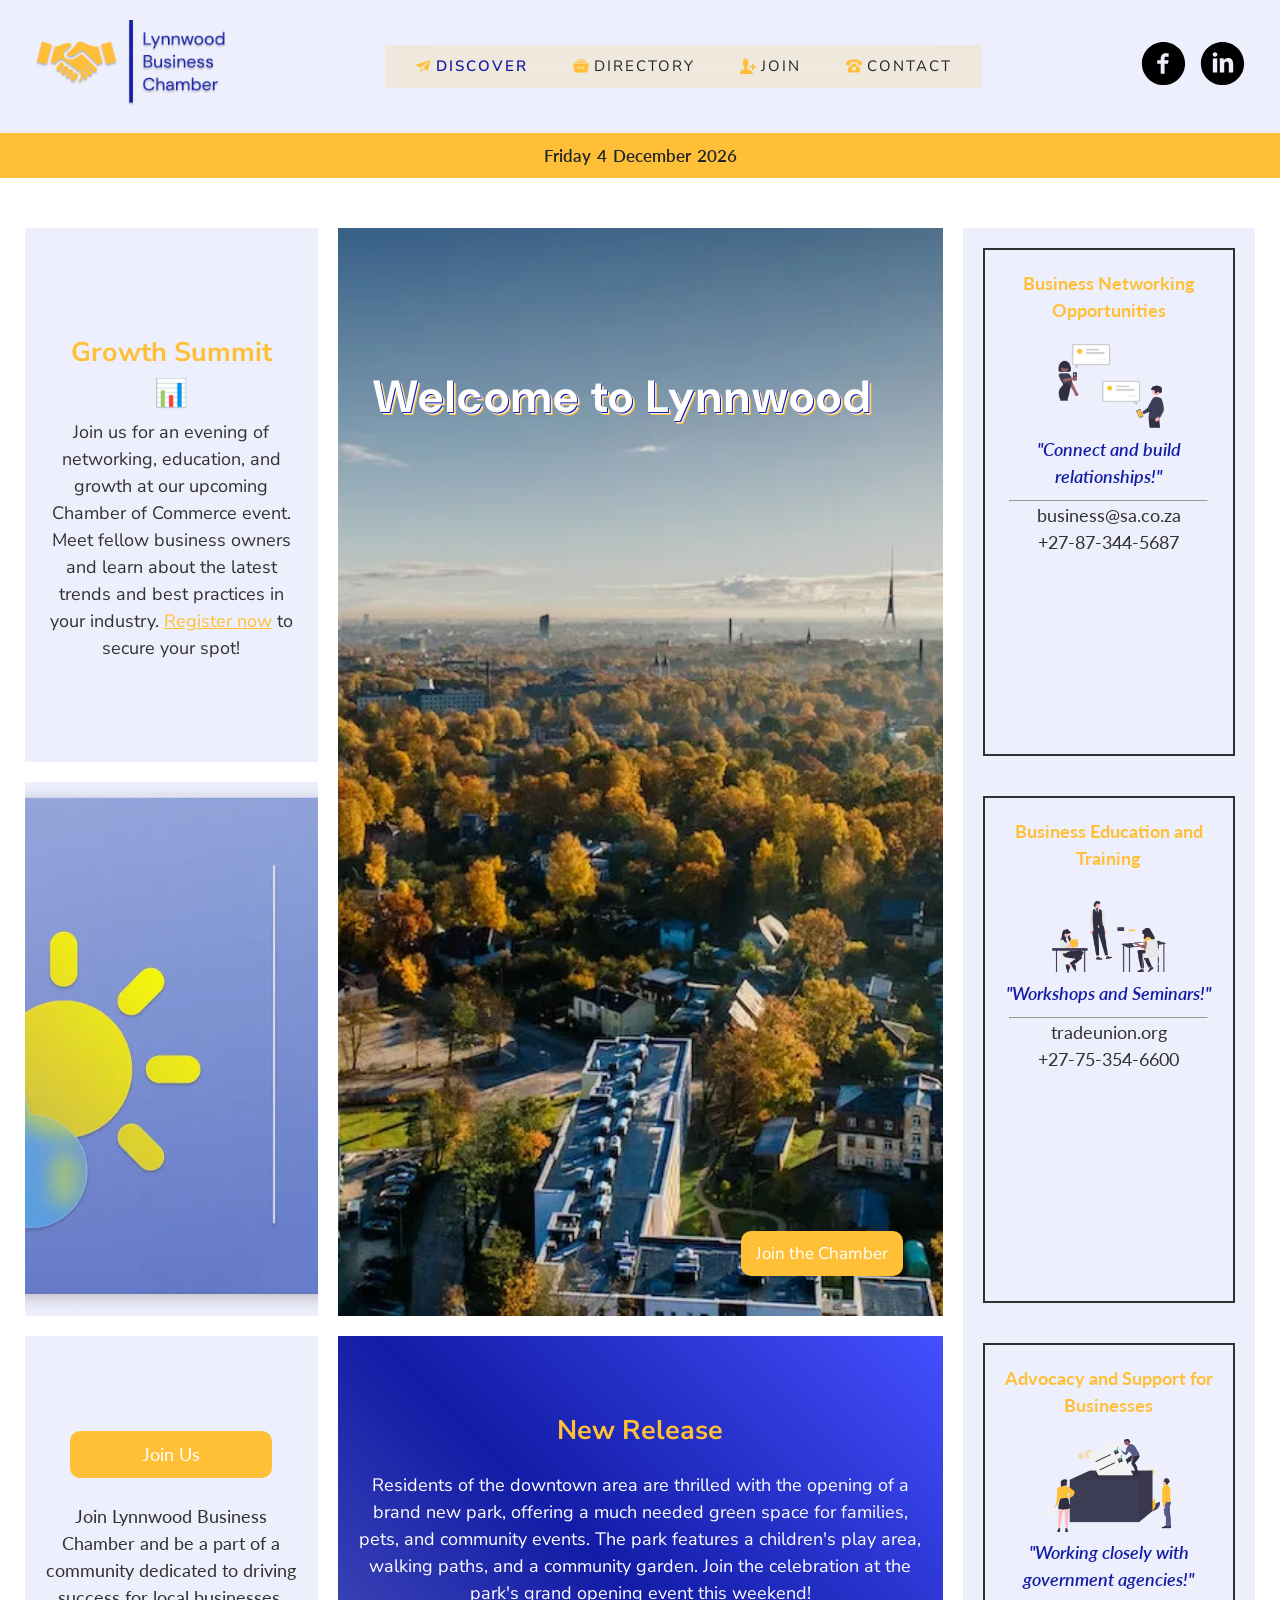
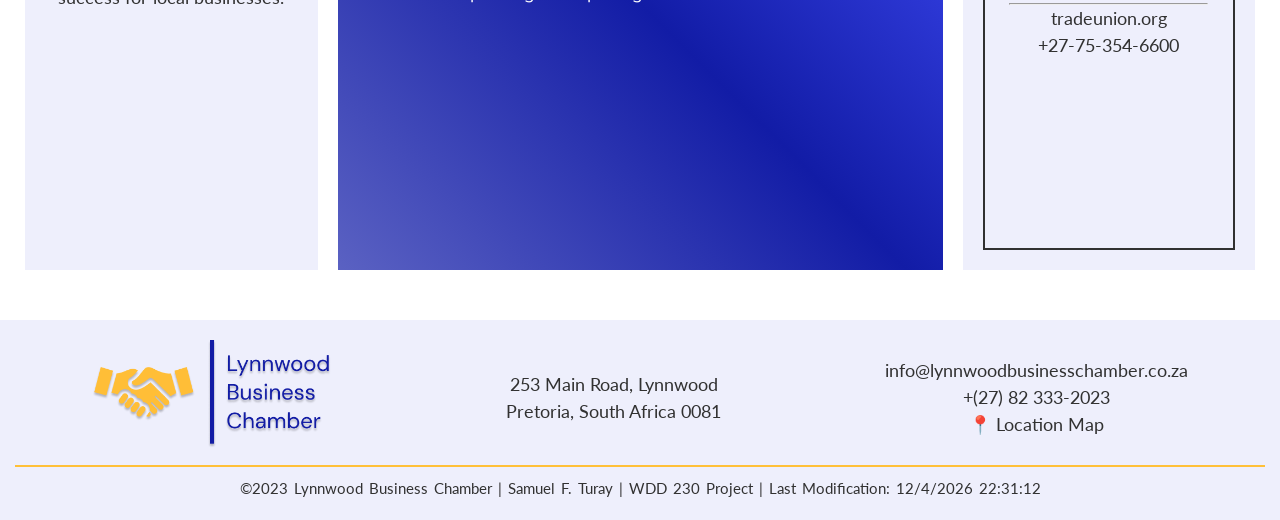
<file: chamber/index.html>
<!DOCTYPE html>
<html lang="en">

<head>
    <meta charset="UTF-8">
    <meta http-equiv="X-UA-Compatible" content="IE=edge">
    <meta name="viewport" content="width=device-width, initial-scale=1.0">
    <title>Lynnwood Business Chamber | Your one stop Chamber of Commerce online resource. </title>
    <meta name="description"
        content="The Lynnwood Business Chamber, is a one stop Chamber of Commerce online resource platform, that not only carters for the Lynnwood community, but spreads nation wide and internationally. Lynnwood Business Chamber mission, is to promote economic development, support the growth of local businesses, and advocate for pro-business policies in our community. We provide a wide range of resources, including networking events, educational opportunities, and support for small businesses. ">

    <link rel="apple-touch-icon" sizes="180x180" href="apple-touch-icon.png">
    <link rel="icon" type="image/png" sizes="32x32" href="favicon-32x32.png">
    <link rel="icon" type="image/png" sizes="16x16" href="favicon-16x16.png">
    <link rel="manifest" href="site.webmanifest">
    <link rel="preconnect" href="https://fonts.gstatic.com" crossorigin />
    <link href="https://fonts.googleapis.com/css2?family=DM+Sans&family=Lato&family=Nunito+Sans&display=swap"
        rel="stylesheet" />
    <link rel="stylesheet" href="styles/base.css">
    <link rel="stylesheet" href="styles/medium.css">
    <link rel="stylesheet" href="styles/large.css">
</head>

<body>
    <div class="pop show"> 🤝 Come join us for the chamber meet and greet Wednesday at 7:00 p.m </div>
    <header>
        <div class="logo-box">
            <a href="index.html"><img class="logo" src="images/logo.png" width="454" alt="logo image"></a>
        </div>

        <!-- I created this button because I want to add some animation to the hamburger menu when clicked. That can't be achieve with a image. I created the button using svg instead the of ::before and ::after psuedo-element. I prefer it this way -->
        <button class="mobile-nav" aria-controls="primary-navigation" aria-expanded="false">
            <svg class="hamburger" viewBox="0 0 100 100" width="40">
                <rect class="top ham-bar" width="80" height="10" x="10" y="30" rx="5">
                </rect>

                <rect class="middle ham-bar" width="80" height="10" x="10" y="50" rx="5">
                </rect>

                <rect class="bottom ham-bar" width="80" height="10" x="10" y="70" rx="5">
                </rect>
            </svg>
        </button>

        <nav id="primary-navigation" class="primary-navigation" data-visible="false">
            <ul>
                <li class="active">
                    <a href="#">
                        <svg class="navi-icon">
                            <use xlink:href="images/sprite.svg#icon-paper-plane"></use>
                        </svg>
                        <span>Discover</span></a>
                </li>
                <li>
                    <a href="#">
                        <svg class="navi-icon">
                            <use xlink:href="images/sprite.svg#icon-archive"></use>
                        </svg>
                        <span>Directory</span></a>
                </li>
                <li>
                    <a href="#">
                        <svg class="navi-icon">
                            <use xlink:href="images/sprite.svg#icon-add-user"></use>
                        </svg>
                        <span>Join</span></a>
                </li>
                <li>
                    <a href="#">
                        <svg class="navi-icon">
                            <use xlink:href="images/sprite.svg#icon-old-phone"></use>
                        </svg>
                        <span>Contact</span></a>
                </li>

            </ul>
        </nav>
        <div class="social">
            <svg class="social-icon">
                <use xlink:href="images/sprite.svg#icon-facebook-with-circle"></use>
            </svg>
            <svg class="social-icon">
                <use xlink:href="images/sprite.svg#icon-linkedin-with-circle"></use>
            </svg>
        </div>

    </header>


    <div class="top-date">
        <p id="top-date"></p>
    </div>
    <!-- I used the h1 and h3 tag as placeholder element for the different sections. The reason behind this, is for semantic html. -->
    <main class="grid-main">
        <section class="hero">
            <h1>Welcome to Lynnwood</h1>
            <a href="#" class="cta">Join the Chamber</a>
        </section>
        <section class="event">
            <h2>Growth Summit 📊</h2>
            <p>Join us for an evening of networking, education, and growth at our upcoming Chamber of Commerce event.
                Meet fellow business owners and learn about the latest trends and best practices in your industry. <a
                    href="#">Register now</a> to secure your spot!</p>
        </section>
        <section class="spotlight">
            <div class="spotlight-box">
                <h4>Business Networking Opportunities</h4>

                <div class="spotlight-img-box">
                    <img src="images/networking.webp" width="726" alt="Cartoon image of social media networking"
                        class="spotlight-img">
                </div>
                <p class="caption">
                    "Connect and build relationships!"
                </p>
                <hr>
                <p class="info">business@sa.co.za <br> +27-87-344-5687</p>
            </div>
            <div class="spotlight-box">
                <h4>Business Education and Training</h4>

                <div class="spotlight-img-box">
                    <img src="images/learning.webp" width="726" alt="Cartoon image of social media networking"
                        class="spotlight-img">
                </div>
                <p class="caption">
                    "Workshops and Seminars!"
                </p>
                <hr>
                <p class="info">tradeunion.org <br> +27-75-354-6600</p>
            </div>

            <div class="spotlight-box">
                <h4>Advocacy and Support for Businesses</h4>

                <div class="spotlight-img-box">
                    <img src="images/advocacy.webp" width="726" alt="Cartoon image of social media networking"
                        class="spotlight-img">
                </div>
                <p class="caption">
                    "Working closely with government agencies!"
                </p>
                <hr>
                <p class="info">tradeunion.org <br> +27-75-354-6600</p>
            </div>
        </section>
        <section class="weather">
            <!-- <h2>Weather</h2> -->
        </section>
        <section class="join">
            <a href="#"> Join Us</a>
            <p>Join Lynnwood Business Chamber and be a part of a community dedicated to driving success for local
                businesses.</p>
        </section>
        <section class="new-release">
            <h2>New Release</h2>
            <p>Residents of the downtown area are thrilled with the opening of a brand new park, offering a much needed
                green space for families, pets, and community events. The park features a children's play area, walking
                paths, and a community garden. Join the celebration at the park's grand opening event this weekend!</p>
        </section>
    </main>

    <!-- In the footer, there are nested divs, and the parent div (footer-flex-box) get the display flex to it. -->
    <footer>
        <div class="footer-flex-box">
            <div class="footer-logo-box">
                <img src="images/logo.png" alt="Lynnwood Business Chamber Logo" class="footer-logo">
            </div>
            <div class="address-box">
                <p>253 Main Road, Lynnwood</p>
                <p>Pretoria, South Africa 0081</p>
            </div>
            <div class="contact-box">
                <p>info@lynnwoodbusinesschamber.co.za</p>
                <p>+(27) 82 333-2023</p>
                <p>📍 Location Map</p>
            </div>
        </div>
        <p>&copy;2023 Lynnwood Business Chamber | Samuel F. Turay | WDD 230 Project | Last Modification: <span
                id="date"></span></p>
    </footer>
    <script src="scripts/chamber.js"></script>
</body>

</html>
</file>
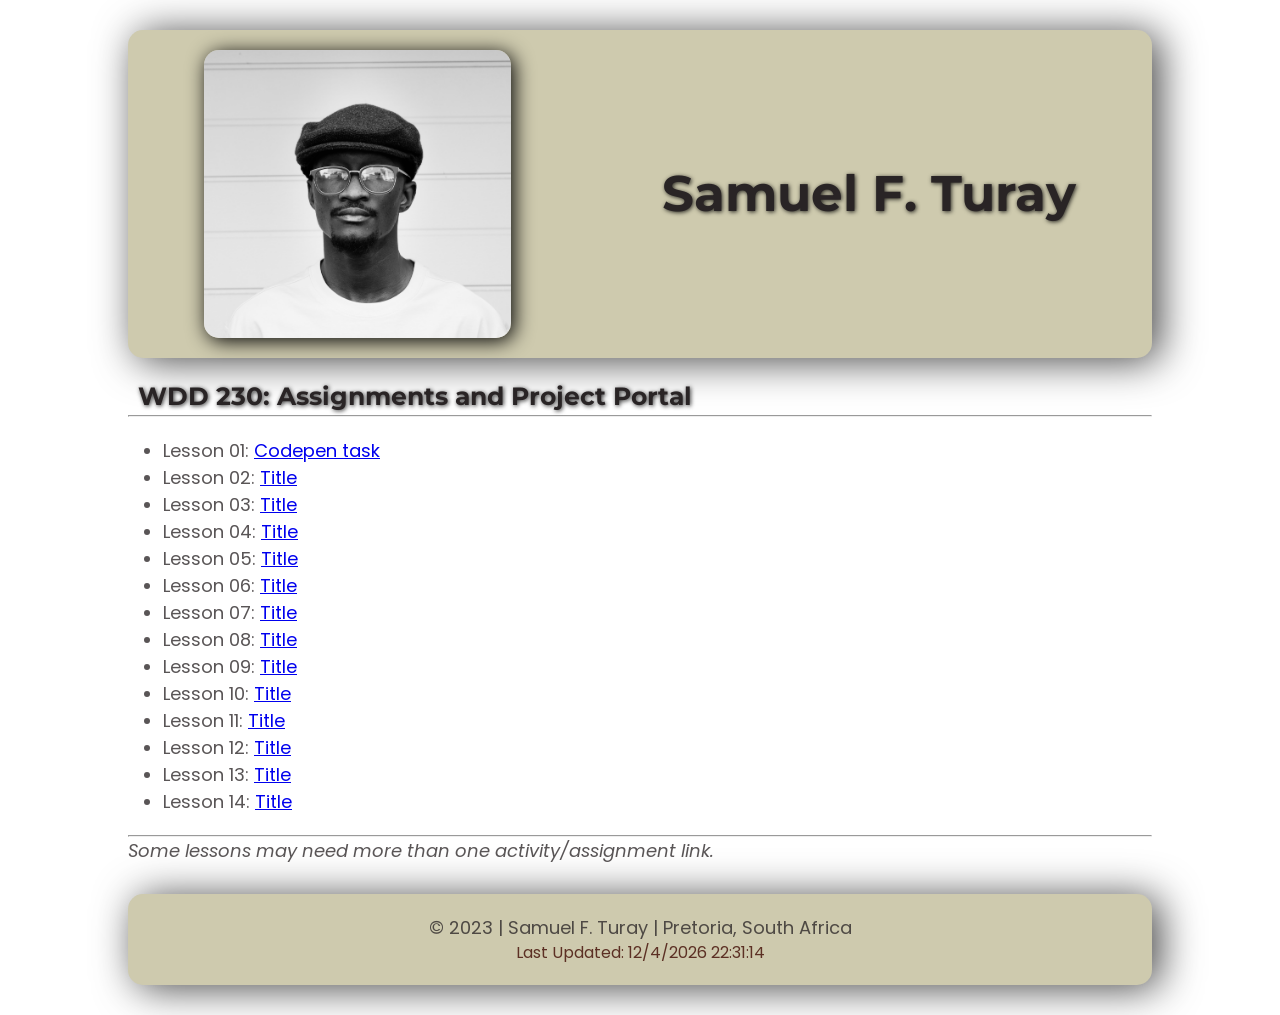
<file: homeportal/index.html>
<!DOCTYPE html>
<html lang="en">
  <head>
    <meta charset="UTF-8" />
    <meta name="viewport" content="width=device-width, initial-scale=1.0" />
    <title>Samuel Turay Home Portal</title>
    <meta
      name="description"
      content="Samuel Turay Home Portal for Web Frontend Web-development WDD230 (Winter Semester)"
    />
    <link rel="stylesheet" href="styles/styles.css" />
  </head>

  <body>
    <header>
      <img
        class="auhtor-img"
        src="images/WEB-1-4.jpg"
        alt="Image of the author"
      />
      <h1>Samuel F. Turay</h1>
    </header>

    <main>
      <section class="list-link">
        <h2>WDD 230: Assignments and Project Portal</h2>
        <hr />
        <ul class="links">
          <li class="weeks week2">
            Lesson 01:
            <a
              href="https://codepen.io/KoiMonga/pen/WNKxExb"
              target="_blank"
              rel=""
            >
              Codepen task
            </a>
          </li>
          <li class="weeks week2">
            Lesson 02:
            <a href="./" target="_blank" rel="">Title</a>
          </li>
          <li class="weeks week3">
            Lesson 03:
            <a href="./" target="_blank" rel="">Title</a>
          </li>
          <li class="weeks week4">
            Lesson 04:
            <a href="./" target="_blank" rel="">Title</a>
          </li>
          <li class="weeks week5">
            Lesson 05:
            <a href="./" target="_blank" rel="">Title</a>
          </li>
          <li class="weeks week6">
            Lesson 06:
            <a href="./" target="_blank" rel="">Title</a>
          </li>
          <li class="weeks week7">
            Lesson 07:
            <a href="./" target="_blank" rel="">Title</a>
          </li>
          <li class="weeks week8">
            Lesson 08:
            <a href="./" target="_blank" rel="">Title</a>
          </li>
          <li class="weeks week9">
            Lesson 09:
            <a href="./" target="_blank" rel="">Title</a>
          </li>
          <li class="weeks week10">
            Lesson 10:
            <a href="./" target="_blank" rel="">Title</a>
          </li>
          <li class="weeks week11">
            Lesson 11:
            <a href="./" target="_blank" rel="">Title</a>
          </li>
          <li class="weeks week12">
            Lesson 12:
            <a href="./" target="_blank" rel="">Title</a>
          </li>
          <li class="weeks week13">
            Lesson 13:
            <a href="./" target="_blank" rel="">Title</a>
          </li>
          <li class="weeks week14">
            Lesson 14:
            <a href="./" target="_blank" rel="">Title</a>
          </li>
        </ul>
        <hr />
        <p>
          <em>Some lessons may need more than one activity/assignment link.</em>
        </p>
      </section>
    </main>
    <footer>
      <p>&copy; 2023 | Samuel F. Turay | Pretoria, South Africa</p>
      <p class="update-date">
        Last Updated:
        <span class="date"></span>
      </p>
    </footer>

    <script src="scripts/homePortal.js"></script>
  </body>
</html>
</file>
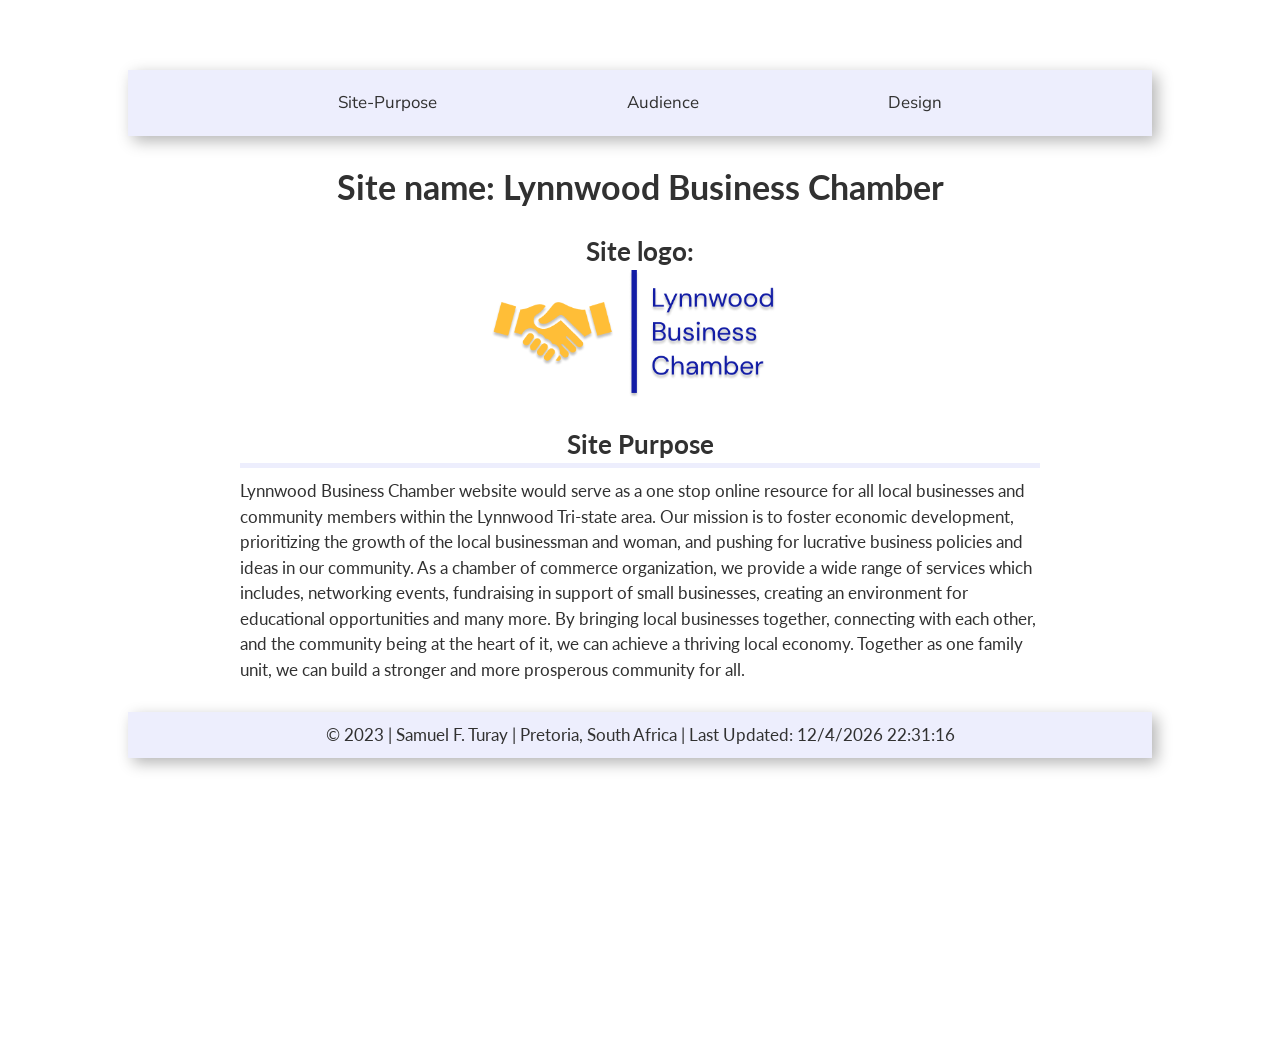
<file: lesson3/index.html>
<!DOCTYPE html>
<html lang="en">

<head>
  <meta charset="UTF-8" />
  <meta http-equiv="X-UA-Compatible" content="IE=edge" />
  <meta name="viewport" content="width=device-width, initial-scale=1.0" />
  <title>Site Plan | Lynnwood Business Chamber</title>
  <meta name="description"
    content="This is the site plan for the Chamber of Commerce website. It has link to the other aspects of the website planning." />
  <link rel="preconnect" href="https://fonts.googleapis.com" />
  <link rel="preconnect" href="https://fonts.gstatic.com" crossorigin />
  <link href="https://fonts.googleapis.com/css2?family=DM+Sans&family=Lato&family=Nunito+Sans&display=swap"
    rel="stylesheet" />
  <link rel="stylesheet" href="styles/base.css" />
  <link rel="stylesheet" href="styles/medium.css" />
  <link rel="stylesheet" href="styles/large.css" />
</head>

<body>
  <header>
    <nav>
      <a href="index.html" class="nav-links">Site-Purpose</a>
      <a href="target-audience.html" class="nav-links">Audience</a>
      <a href="design.html" class="nav-links">Design</a>
    </nav>
  </header>

  <main class="main">
    <div class="title-box">
      <h1>
        Site name:
        <span>Lynnwood Business Chamber</span>
      </h1>
      <h2>
        Site logo:
       </h2>
      <img class="logo" src="images/logo.png" alt="image of the Lynnwood Business Chamber logo" width="454"/>
    </div>

    <div class="summary-box">
      <h2>Site Purpose</h2>

      <p>
        Lynnwood Business Chamber website would serve as a one stop online
        resource for all local businesses and community members within the
        Lynnwood Tri-state area. Our mission is to foster economic
        development, prioritizing the growth of the local businessman and
        woman, and pushing for lucrative business policies and ideas in our
        community. As a chamber of commerce organization, we provide a wide
        range of services which includes, networking events, fundraising in
        support of small businesses, creating an environment for educational
        opportunities and many more. By bringing local businesses together,
        connecting with each other, and the community being at the heart of
        it, we can achieve a thriving local economy. Together as one family
        unit, we can build a stronger and more prosperous community for all.
      </p>
    </div>
  </main>

  <footer>
    <p>
      &copy; 2023 | Samuel F. Turay | Pretoria, South Africa | Last Updated:
      <span id="date"></span>
    </p>
  </footer>
  <script src="scripts/sitemap.js"></script>
</body>

</html>
</file>
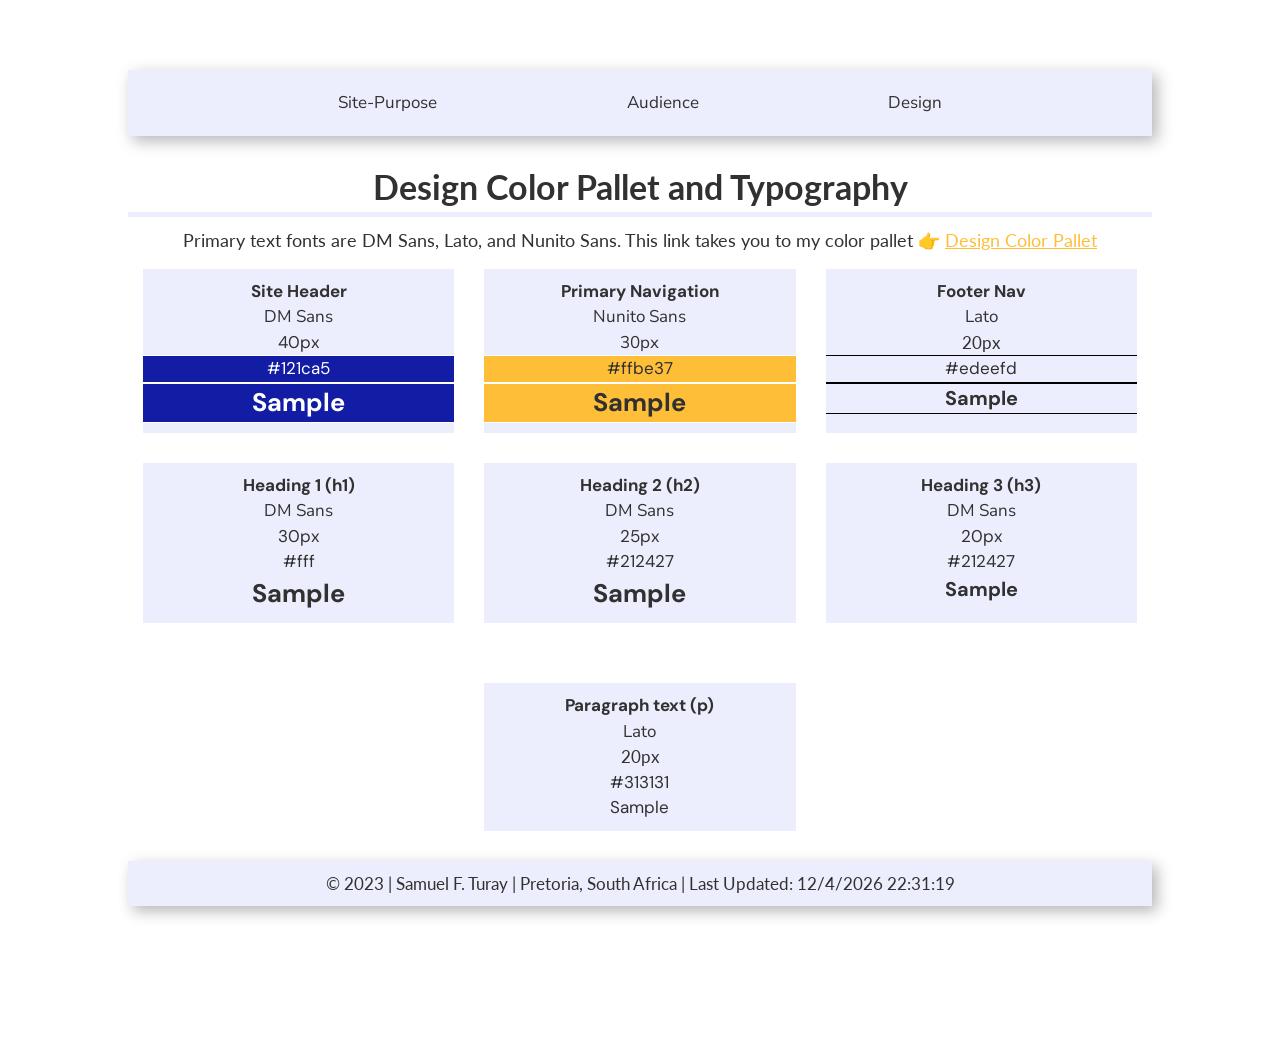
<file: lesson3/design.html>
<!DOCTYPE html>
<html lang="en">
  <head>
    <meta charset="UTF-8" />
    <meta http-equiv="X-UA-Compatible" content="IE=edge" />
    <meta name="viewport" content="width=device-width, initial-scale=1.0" />
    <title>Design | Color pallet and Typography</title>
    <meta
      name="description"
      content="This is the target-audience for the Chamber of Commerce website. It has link to the other aspects of the website planning."
    />
    <link rel="preconnect" href="https://fonts.googleapis.com" />
    <link rel="preconnect" href="https://fonts.gstatic.com" crossorigin />
    <link
      href="https://fonts.googleapis.com/css2?family=DM+Sans&family=Lato&family=Nunito+Sans&display=swap"
      rel="stylesheet"
    />
    <link rel="stylesheet" href="styles/base.css" />
    <link rel="stylesheet" href="styles/medium.css" />
    <link rel="stylesheet" href="styles/large.css" />
  </head>

  <body>
    <header>
      <nav>
        <a href="index.html" class="nav-links">Site-Purpose</a>
        <a href="target-audience.html" class="nav-links">Audience</a>
        <a href="design.html" class="nav-links">Design</a>
      </nav>
    </header>

    <main class="design">
      <h1>Design Color Pallet and Typography</h1>
      <p>
        Primary text fonts are DM Sans, Lato, and Nunito Sans.
        <span>
          This link takes you to my color pallet 👉
          <a
            href="https://coolors.co/121ca5-ffbe37-edeefd-ffffff"
            target="_blank"
          >
            Design Color Pallet
          </a>
        </span>
      </p>
      <div class="grid-box">
        <section>
          <h4>Site Header</h4>
          <p>DM Sans</p>
          <p>40px</p>
          <p>#121ca5</p>
          <h1>Sample</h1>
        </section>
        <section>
          <h4>Primary Navigation</h4>
          <p>Nunito Sans</p>
          <p>30px</p>
          <p>#ffbe37</p>
          <h2>Sample</h2>
        </section>
        <section>
          <h4>Footer Nav</h4>
          <p>Lato</p>
          <p>20px</p>
          <p>#edeefd</p>
          <h3>Sample</h3>
        </section>

        <section>
          <h4>Heading 1 (h1)</h4>
          <p>DM Sans</p>
          <p>30px</p>
          <p>#fff</p>
          <h1>Sample</h1>
        </section>
        <section>
          <h4>Heading 2 (h2)</h4>
          <p>DM Sans</p>
          <p>25px</p>
          <p>#212427</p>
          <h2>Sample</h2>
        </section>
        <section>
          <h4>Heading 3 (h3)</h4>
          <p>DM Sans</p>
          <p>20px</p>
          <p>#212427</p>
          <h3>Sample</h3>
        </section>
        <section>
          <h4>Paragraph text (p)</h4>
          <p>Lato</p>
          <p>20px</p>
          <p>#313131</p>
          <p>Sample</p>
        </section>
      </div>
    </main>

    <footer>
      <p>
        &copy; 2023 | Samuel F. Turay | Pretoria, South Africa | Last Updated:
        <span id="date"></span>
      </p>
    </footer>
    <script src="scripts/sitemap.js"></script>
  </body>
</html>
</file>
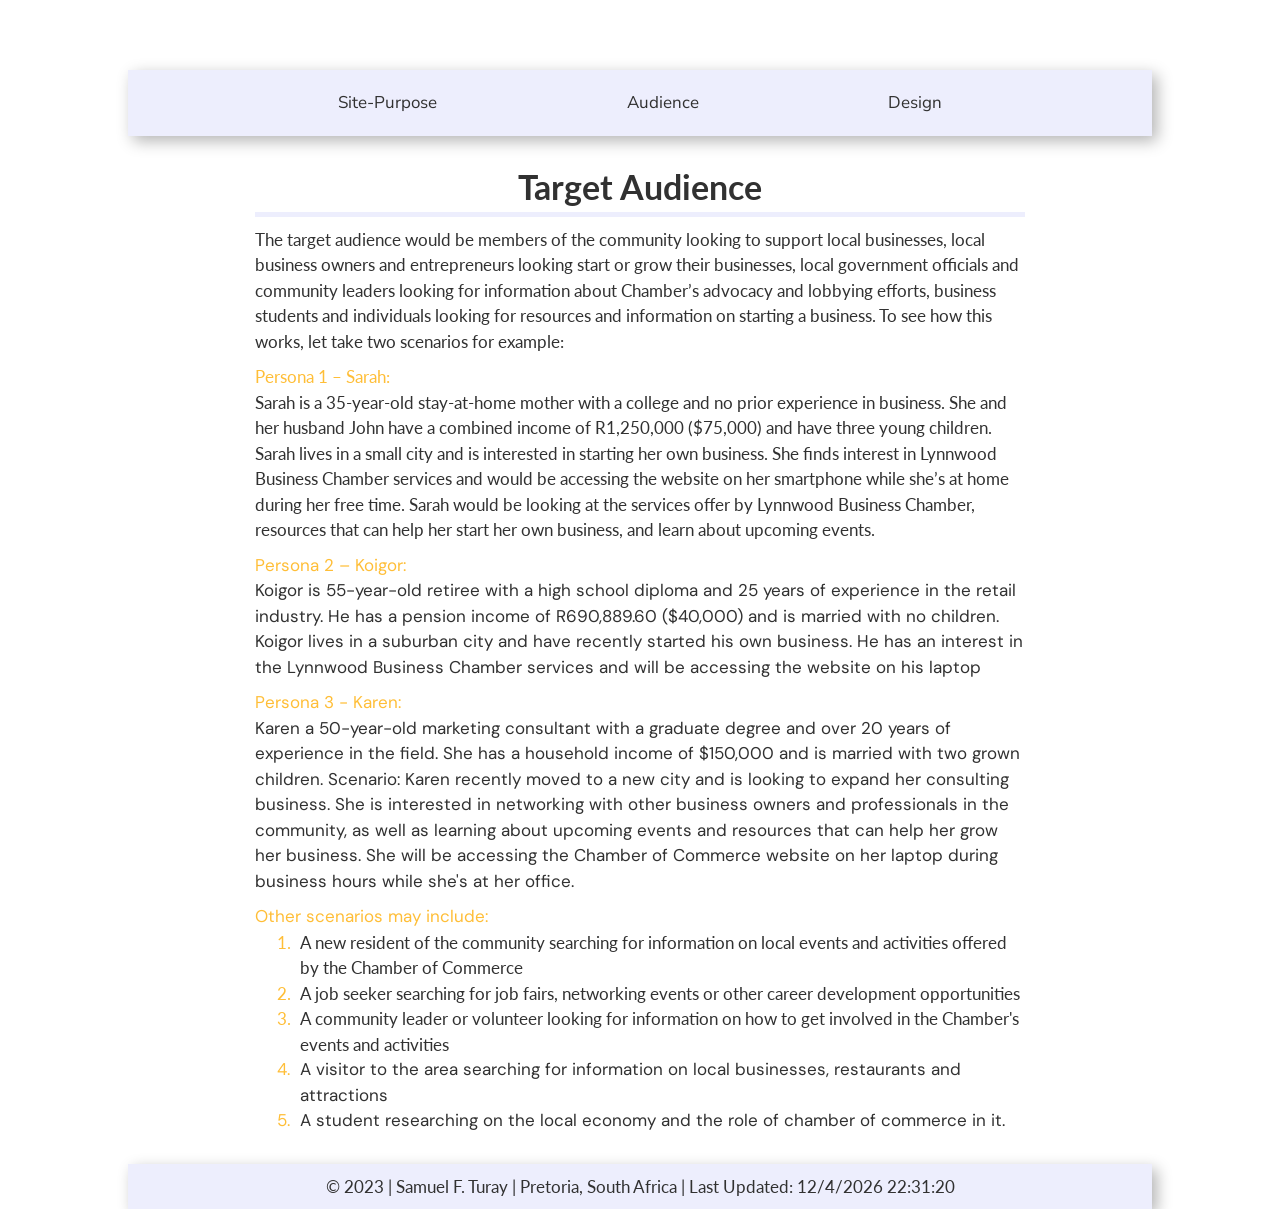
<file: lesson3/target-audience.html>
<!DOCTYPE html>
<html lang="en">
  <head>
    <meta charset="UTF-8" />
    <meta http-equiv="X-UA-Compatible" content="IE=edge" />
    <meta name="viewport" content="width=device-width, initial-scale=1.0" />
    <title>Target Audience | Lynnwood Business Chamber</title>
    <meta
      name="description"
      content="This is the target-audience for the Chamber of Commerce website. It has link to the other aspects of the website planning."
    />
    <link rel="preconnect" href="https://fonts.googleapis.com" />
    <link rel="preconnect" href="https://fonts.gstatic.com" crossorigin />
    <link
      href="https://fonts.googleapis.com/css2?family=DM+Sans&family=Lato&family=Nunito+Sans&display=swap"
      rel="stylesheet"
    />
    <link rel="stylesheet" href="styles/base.css" />
    <link rel="stylesheet" href="styles/medium.css" />
    <link rel="stylesheet" href="styles/large.css" />
  </head>

  <body>
    <header>
      <nav>
        <a href="index.html" class="nav-links">Site-Purpose</a>
        <a href="target-audience.html" class="nav-links">Audience</a>
        <a href="design.html" class="nav-links">Design</a>
      </nav>
    </header>

    <main id="target-audience">
      <h1>Target Audience</h1>
      <p>
        The target audience would be members of the community looking to support
        local businesses, local business owners and entrepreneurs looking start
        or grow their businesses, local government officials and community
        leaders looking for information about Chamber’s advocacy and lobbying
        efforts, business students and individuals looking for resources and
        information on starting a business. To see how this works, let take two
        scenarios for example:
      </p>

      <p>
        <span>Persona 1 – Sarah:</span>
        <br />
        Sarah is a 35-year-old stay-at-home mother with a college and no prior
        experience in business. She and her husband John have a combined income
        of R1,250,000 ($75,000) and have three young children. Sarah lives in a
        small city and is interested in starting her own business. She finds
        interest in Lynnwood Business Chamber services and would be accessing
        the website on her smartphone while she’s at home during her free time.
        Sarah would be looking at the services offer by Lynnwood Business
        Chamber, resources that can help her start her own business, and learn
        about upcoming events.
      </p>

      <p>
        <span>Persona 2 – Koigor:</span>
        <br />
        Koigor is 55-year-old retiree with a high school diploma and 25 years of
        experience in the retail industry. He has a pension income of
        R690,889.60 ($40,000) and is married with no children. Koigor lives in a
        suburban city and have recently started his own business. He has an
        interest in the Lynnwood Business Chamber services and will be accessing
        the website on his laptop
      </p>

      <p>
        <span>Persona 3 - Karen:</span>
        <br />
        Karen a 50-year-old marketing consultant with a graduate degree and over
        20 years of experience in the field. She has a household income of
        $150,000 and is married with two grown children. Scenario: Karen
        recently moved to a new city and is looking to expand her consulting
        business. She is interested in networking with other business owners and
        professionals in the community, as well as learning about upcoming
        events and resources that can help her grow her business. She will be
        accessing the Chamber of Commerce website on her laptop during business
        hours while she's at her office.
      </p>
      
      <p>
        <span>Other scenarios may include:</span>
      </p>
      <ol>
          <li>A new resident of the community searching for information on local events and activities offered by the Chamber of Commerce</li>
          <li>A job seeker searching for job fairs, networking events or other career development opportunities</li>
          <li>A community leader or volunteer looking for information on how to get involved in the Chamber's events and activities</li>
          <li>A visitor to the area searching for information on local businesses, restaurants and attractions</li>
          <li>A student researching on the local economy and the role of chamber of commerce in it.</li>
        </ol>
    </main>

    <footer>
      <p>
        &copy; 2023 | Samuel F. Turay | Pretoria, South Africa | Last Updated:
        <span id="date"></span>
      </p>
    </footer>
    <script src="scripts/sitemap.js"></script>
  </body>
</html>
</file>
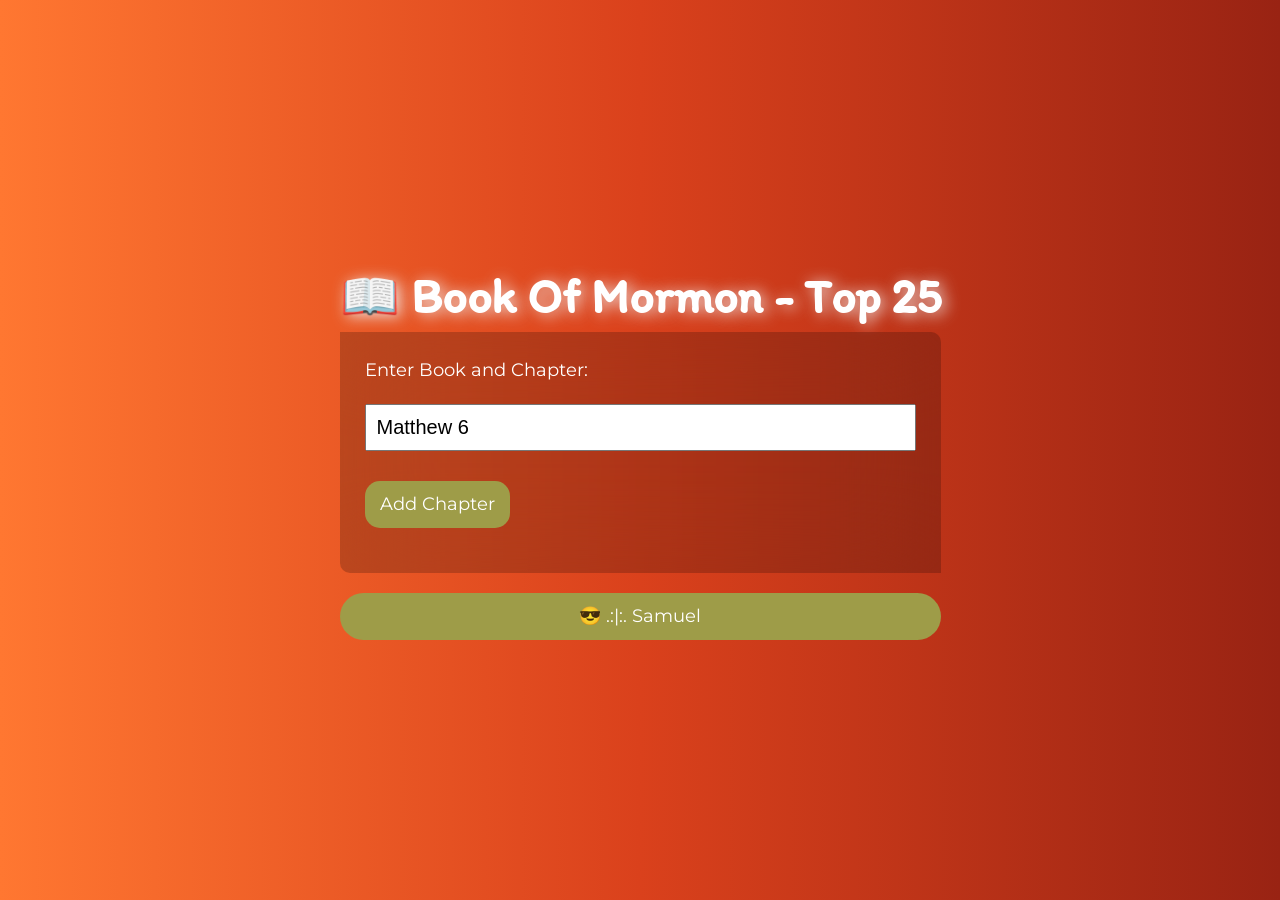
<file: lesson4/bom.html>
<!DOCTYPE html>
<lang="en">

    <head>
        <meta charset="UTF-8">
        <meta http-equiv="X-UA-Compatible" content="IE=edge">
        <meta name="viewport" content="width=device-width, initial-scale=1.0">
        <title>B.O.M Top-25 | Book of Mormon</title>
        <meta name="description"
            content="This is a simple list of my favorite Book of Mormon chapters. However, this is to practice on working with the DOM and manipulating websites using the DOM.">
        <link rel="preconnect" href="https://fonts.googleapis.com">
        <link rel="preconnect" href="https://fonts.gstatic.com" crossorigin>
        <link href="https://fonts.googleapis.com/css2?family=Itim&family=Montserrat&display=swap" rel="stylesheet">
        <link rel="stylesheet" href="styles/styles.css">
    </head>

    <body>
        <header>
            <h1>📖 Book Of Mormon - Top 25</h1>
        </header>

        <main>
            <label for="favchap">Enter Book and Chapter:</label>
            <input type="text" id="favchap" placeholder="Matthew 6" value="Matthew 6">
            <span id="btn">Add Chapter</span>
            <ul id="list"></ul>
        </main>

        <footer>
            <p>😎 .:|:. Samuel</p>
        </footer>
        <script src="scripts/bom.js"></script>
    </body>

    </html>
</file>
<file: chamber/styles/base.css>
/* making universal declarations */
*,
::before,
::after {
    margin: 0;
    padding: 0;
    box-sizing: inherit;
}

/* creating CSS variables for simplicity and order. */
:root {
    --heading-font: "DM Sans", sans-serif;
    --paragraph-font: "Lato", sans-serif;
    --nav-button-font: "Nunito Sans", sans-serif;

    --color-primary: #121ca6;
    --color-secondary: #ffc038;
    --color-nav-foot: #eeeffc;

    --primary-text1: #212427;
    --primary-text2: #fff;
    --secondary-text: #313131;

    --gradient1: #121ca6ab;
    --gradient2: #323eea;
    --gradient3: #2533ffd8;
}

html {
    font-size: 50%;
    box-sizing: border-box;
}

body {
    color: var(--secondary-text);
    font-size: 1.8rem;
    font-family: var(--paragraph-font);
    line-height: 1.5;
    overflow-x: hidden;
    

}

h1,
h2 {
    margin: .5rem 2vw;
}

/* Styling the Navigation, logo, media links in the header */
header {
    color: var(--primary-text1);
    font-family: var(--nav-button-font);
    display: flex;
    font-size: 1.5rem;
    background-color: var(--color-nav-foot);
    justify-content: space-between;
    align-items: center;
    padding-inline: 3.5rem;
    padding-block: 1.5rem;
    flex: 0 0 100%;
    position: relative;
    /* overflow: hidden; */
}

.pop {
    color: #fff;
    background-color: var(--color-primary);
    padding-block: 1rem;
    text-align: center;
    letter-spacing: 1px;
    display: none;
    transition: all .5s;
    
}

/* .show {
    display: block;
} */

/* the following declaration of the '.mobile-nav' has everything to do with the creation of the button and it effect in mobile view. */
.mobile-nav {
    background: var(--color-primary);
    border: 1px solid var(--color-secondary);
    border-radius: 5px;
    cursor: pointer;
    margin: .2rem -2vw;
    order: 1;
    z-index: 99999;
}

.mobile-nav .ham-bar {
    transition:
        y 200ms ease-in 200ms,
        rotate 200ms ease-in,
        opacity 0ms 200ms;
    transform-origin: center;
    fill: var(--color-secondary);
}

.mobile-nav[aria-expanded='true'] .ham-bar {
    transition:
        y 200ms ease-in,
        rotate 200ms ease-in 200ms,
        opacity 0ms 300ms;

}

/* CSS validator is going to flag most of these as errors but they are not. They are just SVG properties, like 'y' or the rotate. However, they are legit. */
.mobile-nav[aria-expanded='true'] :is(.top, .bottom) {
    y: 45px;
}

.mobile-nav[aria-expanded='true'] .top {
    rotate: 45deg;
}

.mobile-nav[aria-expanded='true'] .bottom {
    rotate: -45deg;
}

.mobile-nav[aria-expanded='true'] .middle {
    opacity: 0;
}

.primary-navigation {
    position: absolute;
    height: 50vh;
    inset: 70px 0 0 0;
    background: hsl(41 100% 61% / 0.5);
    backdrop-filter: blur(2rem);
    transform: translateX(100%);
    transition: transform 300ms ease-out;

}

.primary-navigation ul {
    display: flex;
    flex-direction: column;
    font-size: 1.5rem;
    list-style: none;
    padding-inline: 2rem;
    flex: 0 0 100%;
    padding-block: min(30vh, 10rem);
    background: hsl(0, 0%, 100% / 0.1);
    gap: 2.5rem;
    text-align: center;
    transition: 0.5s;
    opacity: 1;

}


.primary-navigation :where(a:link, :visited) {
    color: var(--primary-text1);
    text-transform: uppercase;
    text-decoration: none;
    padding-block: 2rem;
    padding-inline: 1rem;
    letter-spacing: 2px;

    display: flex;
    align-items: center;
}

.primary-navigation a:hover:where(:link, :visited) {
    background: var(--color-secondary);
    backdrop-filter: blur(5rem);
}

.primary-navigation li.active a {
    background-color: hsl(41 100% 61% / 0.7);
}

.primary-navigation[data-visible="true"] {
    transform: translateX(0%);
}

.logo {
    width: 15rem;

}

.social-icon {
    width: 4.5rem;
    height: 4.5rem;
    margin-inline-start: 1rem;
}

.social {
    margin-inline-end: -10rem;
}

.navi-icon {
    width: 1.6rem;
    height: 1.6rem;
    margin-inline-end: .5rem;
    fill: var(--color-primary);

}


.top-date {
    color: var(--primary-text1);
    background-color: var(--color-secondary);
    font-size: 1.7rem;
    text-align: center;
    padding-block: 1rem;
    word-spacing: 2px;
    font-weight: 600;
}

/* The layout of the body CSS section */
[class*="grid-"] {
    display: grid;
    gap: 2rem;
}

.grid-main {
    grid-template-columns: repeat(auto-fit, minmax(min(300px, 100%), 1fr));
    grid-auto-rows: 1fr;
    
    
}

.grid-main>* {
    background-color: var(--color-nav-foot);
    overflow-wrap: break-word;
}

.event,
.new-release,
.weather,
.spotlight:where(h2, h4) {
    font-family: var(--nav-button-font);
}
/* This section includes the hero-box and all it's children */
.hero {
    /* using CSS variables here for cleaner look to the declaration. */
    background-color: none;
    background-image: url("../images/hero1.webp");
    background-color: none;
    /* the using position relative on the hero box because I'm using an absolute positioning on it children */
    position: relative;
    background-size: cover;
    background-position: center;
    z-index: -1;
}

.hero h1 {
    color: #fff;
    font-family: var(--heading-font);
    font-size: 3rem;
    padding: 1rem;
    text-shadow:
        0.025em 0.025em 0 var(--color-primary),
        0.05em 0.05em 0 var(--color-nav-foot),
        0.07em 0.07em 0 var(--color-secondary);
    letter-spacing: 2px;

    position: absolute;
    top: 8rem;
    left: 0;
}

.cta {
    color: #fff;
    font-family: var(--nav-button-font);
    font-size: 1.7rem;
    background-color: var(--color-secondary);
    display: inline-block;
    text-decoration: none;
    padding: 1rem 1.5rem;
    border-radius: 1rem;
    cursor: pointer;

    position: absolute;
    right: 4rem;
    bottom: 4rem;
}


/* the event section and all it children */
.event {
    grid-row: 2 / 3;
    text-align: center;
    padding-inline: 2rem;
    padding-block: 10rem;


}

.event :where(h2, a) {
    color: var(--color-secondary);
}

.spotlight {
    grid-row: 5 / 7;

    display: flex;
    flex-direction: column;
    flex: 1 1 100%;
    text-align: center;

}

.spotlight> :last-child {
    display: none;
}

.spotlight-box {
    /* height: 100%; */
    margin-inline: 2rem;
    margin-block: 2rem;
    border: 2px solid;
}

.spotlight-box > :last-child {
    margin-block-end: 1rem;
}

.spotlight-box h4 {
    padding: 2rem;
    color: var(--color-secondary);
}

.caption {
    color: var(--color-primary);
    font-weight: 600;
    font-style: italic;
    padding-block-end: 1rem;
}

hr {
    width: 80%;
    color: var(--secondary-text);
    margin: 0 auto;
}

/* .spotlight-img-box {
    width: 100%;
} */

.spotlight-img {
    width: 50%;
}



/* this is just a placeholder imgage */
.weather {
    grid-row: 3 / 4;
    background-image: url(../images/weather-widget.webp);
    background-size: cover;
    background-position: center;
}

/* the join section and it children */
.join {
    text-align: center;
    padding: 8rem 2rem;
    display: none;
}

.join a {
    background-color: var(--color-secondary);
    padding: 1rem;
    border-radius: 1rem;
    margin-block-start: 1.5rem;
    margin-block-end: 2.5rem;
    display: inline-block;
    width: 100%;
    text-decoration: none;
    color: #fff;
}


.new-release {
    grid-row: 4 / 5;
    background-image:
        linear-gradient(45deg, var(--gradient1), var(--color-primary), var(--gradient3));
    text-align: center;
    padding-block-start: 7rem;
    padding-inline: 2rem;
    color: #fff;
}

.new-release h2 {
    color: var(--color-secondary);
    margin-block-end: 2rem;
}

.footer-flex-box {
    display: flex;
    flex-direction: column;
    justify-content: center;
    align-items: center;
    gap: 1rem;
    text-align: center;
    margin-block-end: 1rem;
}

.footer-logo {
    width: 20rem;

}

footer {
    color: var(--secondary-text);
    background-color: var(--color-nav-foot);
    padding-block: 2rem;
    padding-inline: 1.5rem;
    margin-block-start: 5rem;
}

footer>p {
    text-align: center;
    border-top: 2px solid var(--color-secondary);
    padding-block-start: 1rem;
    padding-inline: 2rem;
    word-spacing: 2px;
    font-size: 1.5rem;
}
</file>
<file: chamber/styles/medium.css>
@media only screen and (min-width: 35em) {
    
    html {
        font-size: 62.5%;
    }

    .social {
        margin-inline-end: -20rem;
    }

    .grid-main {
        grid-template-columns: repeat(3, 1fr);
    }

    .hero {
        grid-column: 1 / -1;
        grid-row: 1 / 2;
    }

    .hero h1 {
        top: 5rem;
    }
    
    .event {
        grid-column: 1 / 3;
        grid-row: 5 / 6;
    } 

    .spotlight {
        grid-column: 1 / -1;
        grid-row: 3 / 4;

        flex-direction: row;
        
    }

    .spotlight-box {
        width: 100%;
        height: auto;
    }

    .weather {
        grid-column: 3 / 4;
        grid-row: 5 / 6;
    }

    .join {
        grid-column: 1 / -1;
        grid-row: 4 / 5;
        display: block;
    }

    .new-release {
        grid-column: 1 / -1;
        grid-row: 2 / 3;
        
    }
    
    .footer-flex-box {
        flex-direction: row;
        justify-content: space-around;
    }

    .footer-logo {
        width: 25rem;
    }
}
</file>
<file: chamber/styles/large.css>
@media only screen and (min-width: 56.2em) {

    header {
        padding-block: 2rem;
    }

    .social {
        margin-inline-end: 0;
    }

    .grid-main {
        grid-template-columns: repeat(4, 1fr);
        margin-block: 5rem 2.5rem;
        margin-inline: 2.5rem;
    }

    .mobile-nav {
        display: none;
    }

    .primary-navigation {
        position: relative;
        inset: 0;
        transform: translateX(0);
        height: auto;
        background: rgba(255, 185, 33, 0.139);
    }

    .primary-navigation ul {
        flex-direction: row;
        padding-block: 0;
    }

    .primary-navigation :where(a:link, :visited) {
        border-top: none;
        position: relative;
        padding-block: 1rem;
    }

    .primary-navigation a:hover:where(:link, :visited) {
        background: none;
        backdrop-filter: none;
        color: var(--color-secondary);
    }

    .primary-navigation li.active a {
        background-color: transparent;
        color: var(--color-primary);
        font-weight: 600;

    }


    .primary-navigation ul li a::after {
        content: "";
        opacity: 0;
        transition: opacity 0.2s;
        height: 3px;
        width: 100%;
        background-color: var(--color-primary);
        position: absolute;
        inset-block-end: 0;
        inset-inline-start: 0;
    }

    .primary-navigation ul li a:hover::after {
        opacity: 1;
    }

    .navi-icon {
        fill: var(--color-secondary);
    }

    .logo {
        width: 20rem;
    }


    /* The main page layout */
    .hero {
        grid-column: 2 / 4;
        grid-row: 1 / 3;

    }

    .hero h1 {
        font-size: 4.5rem;
        top: 12rem;
    }

    .cta,
    .join a {
        transition: transform 300ms, box-shadow 300ms;
    }

    .cta:hover,
    .join a:hover {
        color: #FDB827;
        background-color: var(--color-nav-foot);
        text-shadow:
            0 0 0.125em hsl(0 0% 100% / 0.5),
            0 0 0.45em currentColor;
        transform: scale(1.1);
        box-shadow: 0 5px 7rem 0 rgb(238, 239, 252, .50);
    }

    .event {
        grid-column: 1 / 2;
        grid-row: 1 / 2;
    }

    .spotlight {
        grid-column: 4 / 5;
        grid-row: 1 / 4;

        flex-direction: column;

    }

    .spotlight> :last-child {
        display: block;
    }

    .spotlight-box {
        height: 100%;
        width: auto;
    }

    .weather {
        grid-column: 1 / 2;
        grid-row: 2 / 3;
    }

    .join {
        grid-column: 1 / 2;
        grid-row: 3 / 4;
    }

    .join a {
        width: 80%;
    }

    .join a:hover {
        background-color: var(--color-primary);
        box-shadow: 0 5px 7rem 0 rgba(18, 28, 166, 0.367);
    }

    .new-release {
        grid-column: 2 / 4;
        grid-row: 3 / 4;

    }

    /* .footer-flex-box {
        flex-direction: row;
    } */

    .footer-logo {
        width: 25rem;
    }


}
</file>
<file: homeportal/styles/styles.css>
@import url("https://fonts.googleapis.com/css2?family=Montserrat:wght@400;700&family=Poppins&display=swap");
:root {
  --bg-color: #cecaae;
  --header-color: #292425;
  --paragraph-color: #292425c6;

  --header-font: "Montserrat";
  --paragraph-font: "Poppins";

  --text-shadow: 1px 1px 4px rgba(0, 0, 0, 0.798);
  --image-shadow: 3px 3px 2rem #000;
  --shadow-box: 8px 3px 4rem rgba(0, 0, 0, 0.734);
}

* {
  margin: 0;
  padding: 0;
  box-sizing: inherit;
}

html {
  font-size: 62.5%;
  box-sizing: border-box;
}

body {
  color: var(--paragraph-color);
  font-family: var(--paragraph-font);
  font-size: 1.8rem;
  line-height: 1.5;
  max-width: 80vw;
  margin: 3rem auto;
}

header {
  background-color: var(--bg-color);
  display: flex;
  align-items: center;
  justify-content: space-around;
  padding: 2rem 0;
  margin-bottom: 2rem;
  text-shadow: var(--text-shadow);
}

header,
h2 {
  color: var(--header-color);
  font-family: var(--header-font);
  font-size: 2.5rem;
}

h2 {
  padding: 0 1rem;
  text-shadow: var(--text-shadow);
}

img {
  width: 30%;
  box-shadow: var(--image-shadow);
}

ul {
  padding: 2rem 3.5rem;
}

footer {
  background-color: var(--bg-color);
  text-align: center;
  padding: 2rem 4rem;
  margin-top: 3rem;
}

header,
img,
footer {
  border-radius: 1.5rem;
}

header,
footer {
  box-shadow: var(--shadow-box);
}

.update-date {
  color: #5c3024;
  font-size: 1.6rem;
}
</file>
<file: lesson3/styles/base.css>
* {
  margin: 0;
  padding: 0;
  box-sizing: border-box;
}

:root {
  --heading-font: "DM Sans", sans-serif;
  --paragraph-font: "Lato", sans-serif;
  --nav-button-font: "Nunito Sans", sans-serif;

  --color-primary: #121ca5;
  --color-secondary: #ffbe37;
  --color-nav-foot: #edeefd;

  --primary-text1: #212427;
  --primary-text2: #fff;
  --secondary-text: #313131;
}

html {
  font-size: 50%;
}

/* This are the overall  page layout for all the 
three linked pages*/
body {
  color: var(--secondary-text);
  font-family: var(--paragraph-font);
  font-size: 1.8rem;
  line-height: 1.5;
}

header {
  padding: 2rem;
  background-color: var(--color-nav-foot);
  font-family: var(--nav-button-font);
  margin-block-end: 2.5rem;
}

nav {
  display: flex;
  flex: 0 0 100%;
  justify-content: space-around;
  flex-direction: column;
  text-align: center;
}

.nav-links:link,
.nav-links:visited {
  color: var(--secondary-text);
  text-decoration: none;
  font-weight: 600;
  cursor: pointer;
  font-size: 2rem;
  margin-block-end: 2rem;
}

.nav-links:is(:hover) {
  background-color: var(--color-secondary);
}

.main,
#target-audience,
.grid-box {
  padding-inline: 1.5rem;
}
/* The Site-purpose CSS section*/
[class*="grid-"] {
  display: grid;
  gap: 3rem;
}

.title-box,
.title-box > h1 {
  margin-block-end: 2rem;
  text-align: center;
}

.logo {
  width: 30%;
}

/* The Target audience CSS ssection */
.design > h1,
.summary-box h2,
#target-audience h1 {
  text-align: center;
  margin-block-end: 1rem;
  border-bottom: thick solid var(--color-nav-foot);
}

#target-audience > p:not(:last-of-type) {
  margin-block-end: 1rem;
}

/* The Design page CSS section */
.grid-box {
  grid-template-columns: repeat(auto-fit, minmax(min(300px, 100%), 1fr));
  text-align: center;
}
.design > p {
  font-size: 1.8rem;
  text-align: center;
  margin-block-end: 1.5rem;
}

.design > p span a,
#target-audience span {
  color: var(--color-secondary);
}

section {
  background-color: var(--color-nav-foot);
  padding-block: 1rem;
}

ol {
  padding-inline-start: 4rem;
}

::marker {
  color: var(--color-secondary);
}

li {
  padding-inline-start: 5px;
}

.grid-box :nth-child(1) :where(p:last-of-type, h1) {
  background-color: var(--color-primary);
  color: white;
  border-block: thin solid white;
}

.grid-box :nth-child(2) :where(p:last-of-type, h2) {
  background-color: var(--color-secondary);
  border-block: thin solid white;
}

.grid-box :nth-child(3) :where(p:last-of-type, h3) {
  border-block: thin solid black;
}

.grid-box :nth-child(1),
:nth-child(4),
:nth-child(5),
:nth-child(6) {
  font-family: var(--heading-font);
}

.grid-box :nth-child(2) {
  font-family: var(--nav-button-font);
}

footer {
  background-color: var(--color-nav-foot);
  padding: 1rem;
  text-align: center;
  margin-block-start: 3rem;
}
</file>
<file: lesson3/styles/medium.css>
@media only screen and (min-width: 37.5em) {
  html {
    font-size: 62.5%;
  }

  body {
    font-size: 1.7rem;
    height: 100vh;
  }

  nav {
    flex-direction: row;
    justify-content: space-evenly;
  }

  .nav-links:link,
  .nav-links:visited {
    font-size: 1.6rem;
    font-weight: 400;
    margin-block-end: 0;
  }

  .nav-links:is(:hover) {
    background-color: transparent;
    color: var(--color-secondary);
  }

  .summary-box,
  #target-audience {
    width: 60ch;
    margin: 0 auto;
  }

  .grid-box {
    grid-template-columns: 1fr 1fr;
  }

  .grid-box :nth-child(7) {
    grid-column: 1 / 3;
    grid-row: 4 / 5;
  }
}
</file>
<file: lesson3/styles/large.css>
@media only screen and (min-width: 56.2em) {
  .grid-box {
    grid-template-columns: repeat(3, 1fr);
  }

  body {
    max-width: 80vw;
    margin: 7rem auto;
  }

  .nav-links:link,
  .nav-links:visited {
    font-size: 1.7rem;
  }

  .summary-box,
  #target-audience {
    width: 80ch;
    margin: 0 auto;
  }

  .grid-box :nth-child(7) {
    grid-column: 2 / 3;
    grid-row: 4 / 5;
  }

  header, footer {
    box-shadow: 5px 5px 1.5rem rgba(0, 0, 0, 0.298);;
  }
}

@media only screen and (min-width: 97.5em) {
  body {
    width: 69vw;
    margin: 0 auto;
    margin-block-start: 5rem;
    font-size: 2rem;
  }

  .nav-links:link,
  .nav-links:visited {
    font-size: 1.9rem;
  }

  .logo {
    width: 20%;
  }
}
</file>
<file: lesson4/styles/styles.css>
:root {
    --title-font: "Itim", cursive;
    --body-font: "Montserrat", sans-serif;

    --bg-gradient1: #ff7731;
    --bg-gradient2: #da411c;
    --bg-gradient3: #992313;

    --content-bg: hsl(359, 79%, 21%);
    --button-bg: #9e9c48;
}

* {
    margin: 0;
    padding: 0;
    box-sizing: inherit;
}

html {
    font-size: 50%;
    box-sizing: border-box;
}

body {
    color: #fff;
    background-image: linear-gradient(to right, var(--bg-gradient1), var(--bg-gradient2), var(--bg-gradient3));
    font-family: var(--body-font);
    font-size: 1.8rem;
    line-height: 1.5;
    height: 100vh;
    display: flex;
    flex-direction: column;
    justify-content: center;
    align-items: center;
    gap: 3rem;
}


h1 {
    font-family: var(--title-font);
    text-shadow: 4px 2px 1.5rem rgba(240, 236, 236, 0.884);
}

main {
    background: hsl(230 100% 1% / 0.2);
    backdrop-filter: blur(5rem);
    display: flex;
    flex-direction: column;
    padding: 2.5rem;
    gap: 2rem;
    border-radius: 0 1rem 0 1rem;
    
    
}

input {
    padding: 1rem;
    outline: none;
    font-size: 2rem;
}

input::placeholder {
    font-size: inherit;
}


span {
    background-color: var(--button-bg);
    padding: 1rem 1.5rem;
    width: fit-content;
    border-radius: 1.5rem;
    cursor: pointer;
    margin-block-start: 1rem;
}

ul {
    list-style: none;
}

li {
    display: flex;
    justify-content: space-between;
    margin-block-start: 2rem;
    font-size: 2rem;
}

footer {
    background-color: var(--button-bg);
    text-align: center;
    margin-block-start: 2rem;
    padding-block: 1rem;
    border-radius: 3rem;
}



@media only screen and (min-width: 32.5em) {
    html {
        font-size: 62.5%;
    }

    body {
        padding: 3rem;
    }

    main {
        width: 100%;
    }


}

@media only screen and (min-width: 56.2em) {
    span {
        width: fit-content;
    }
    
    body {
        padding: none;
    }

    h1 {
        font-size: 4.8rem;
    }

}
</file>
